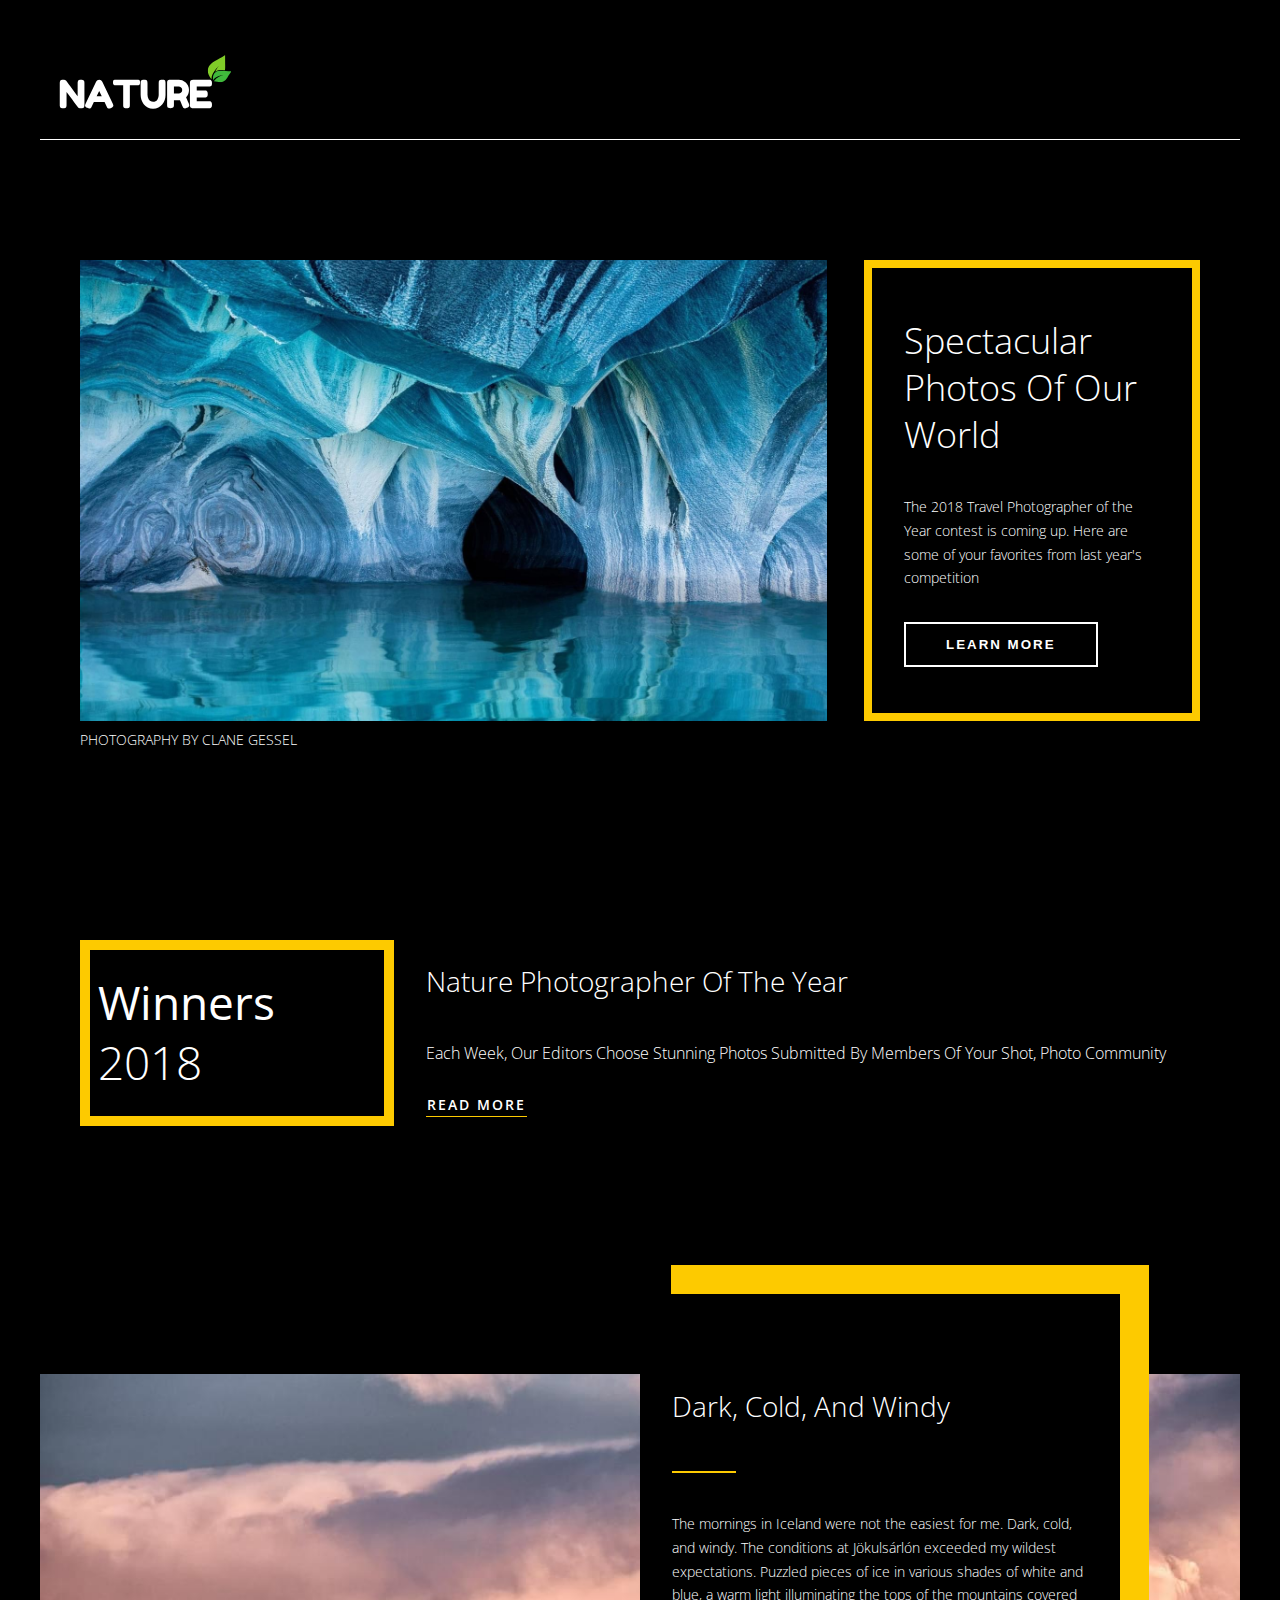
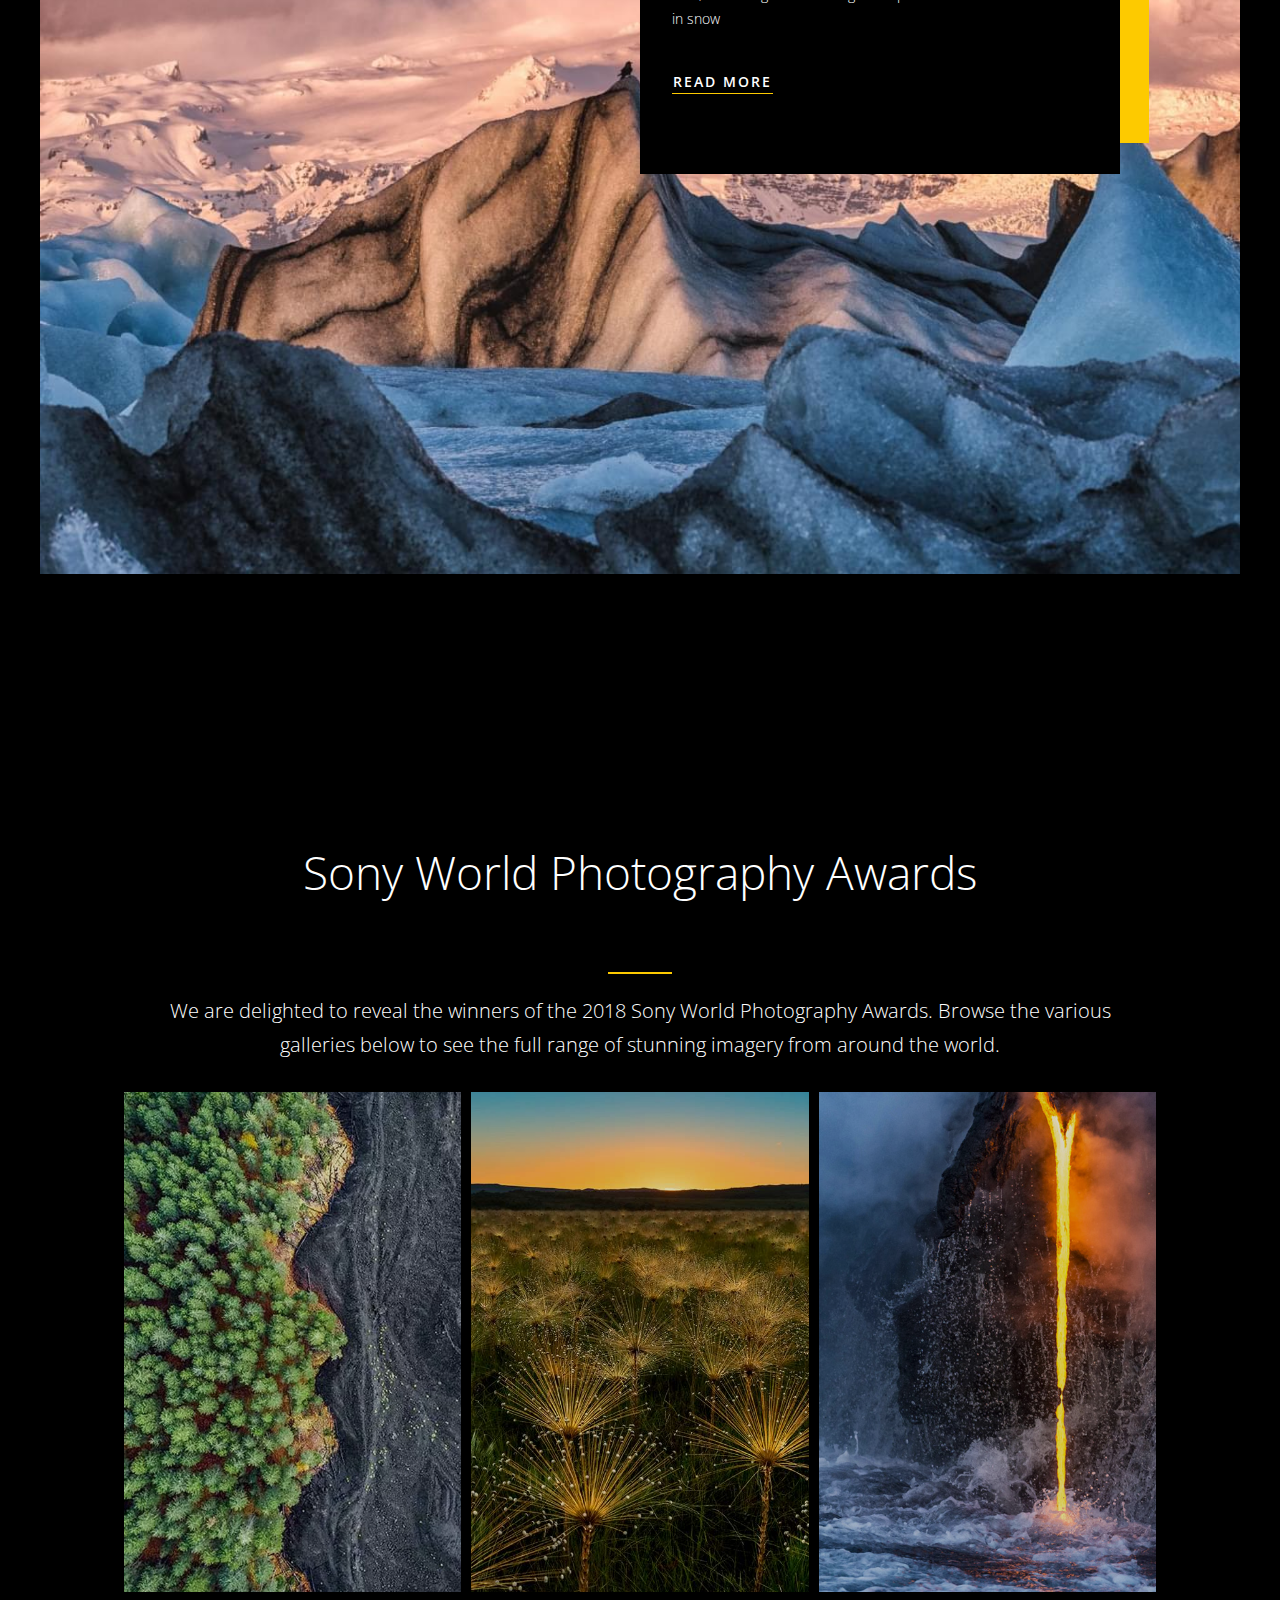
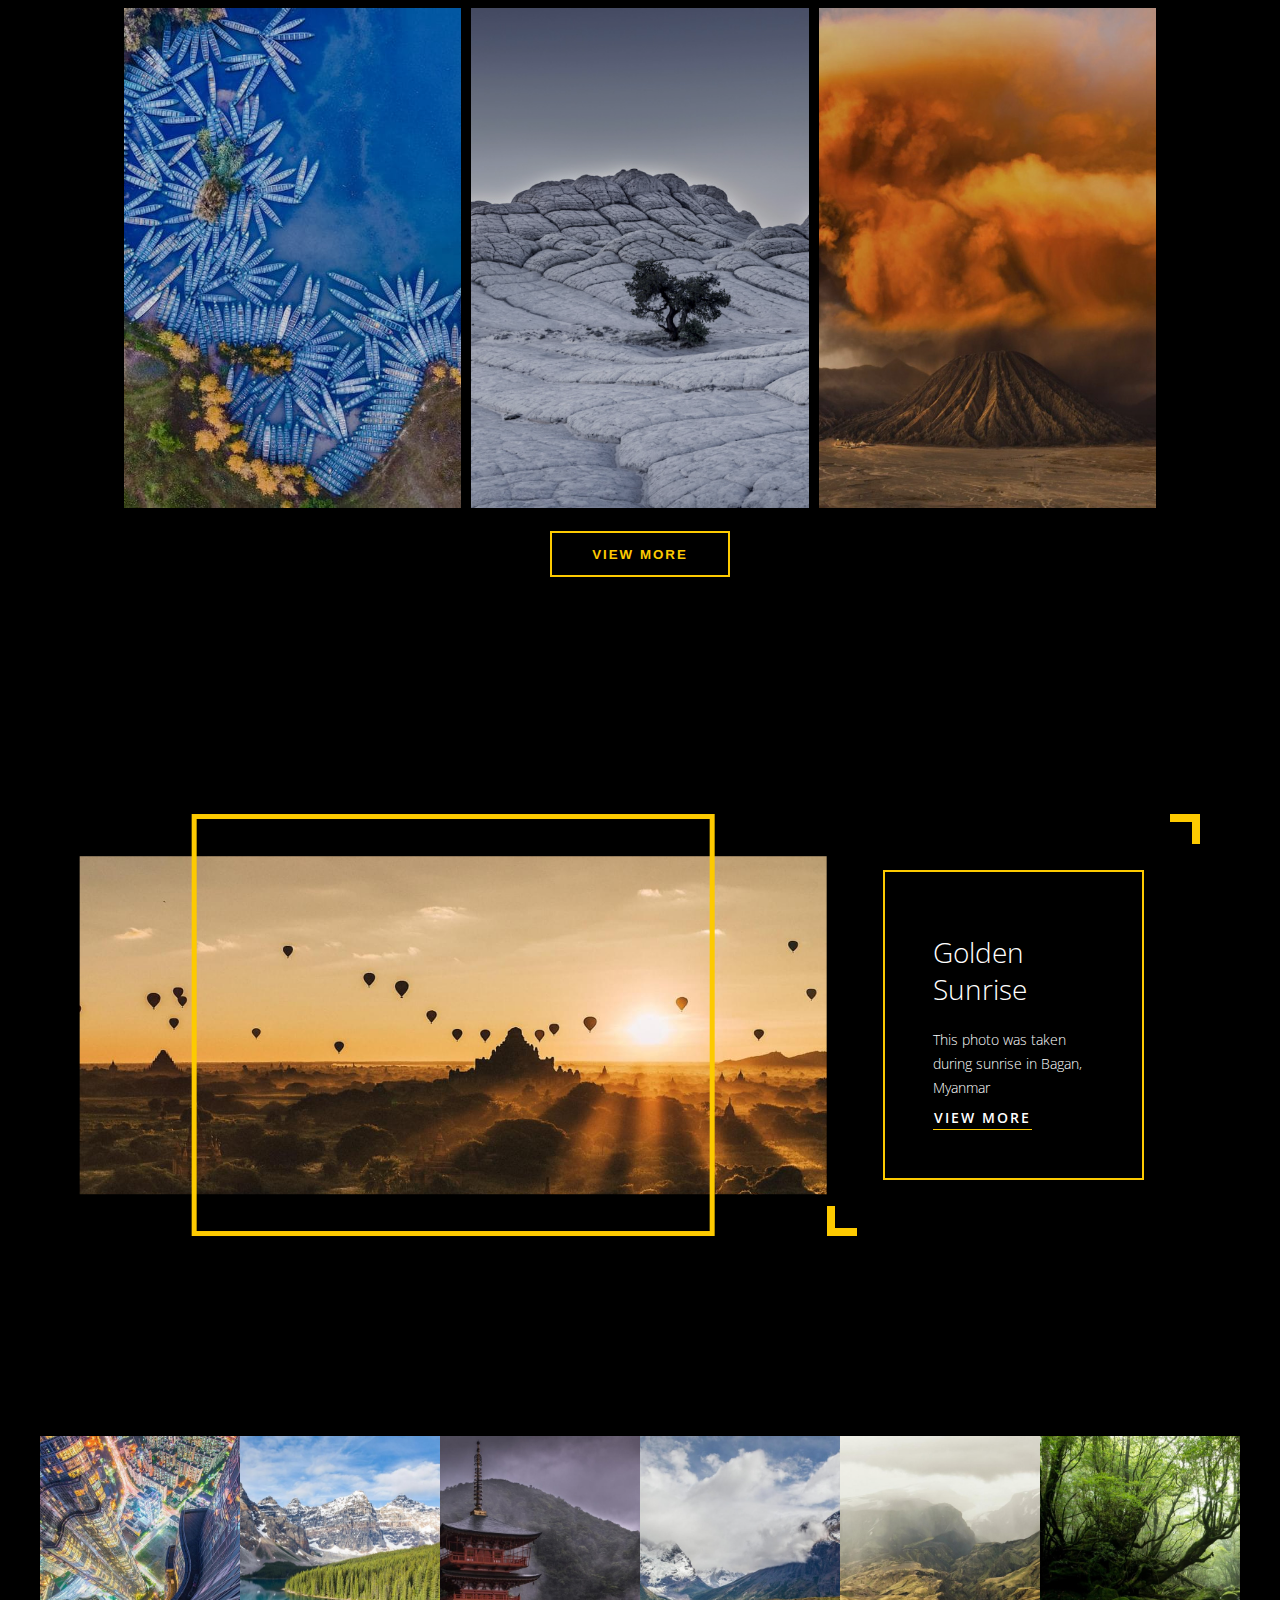
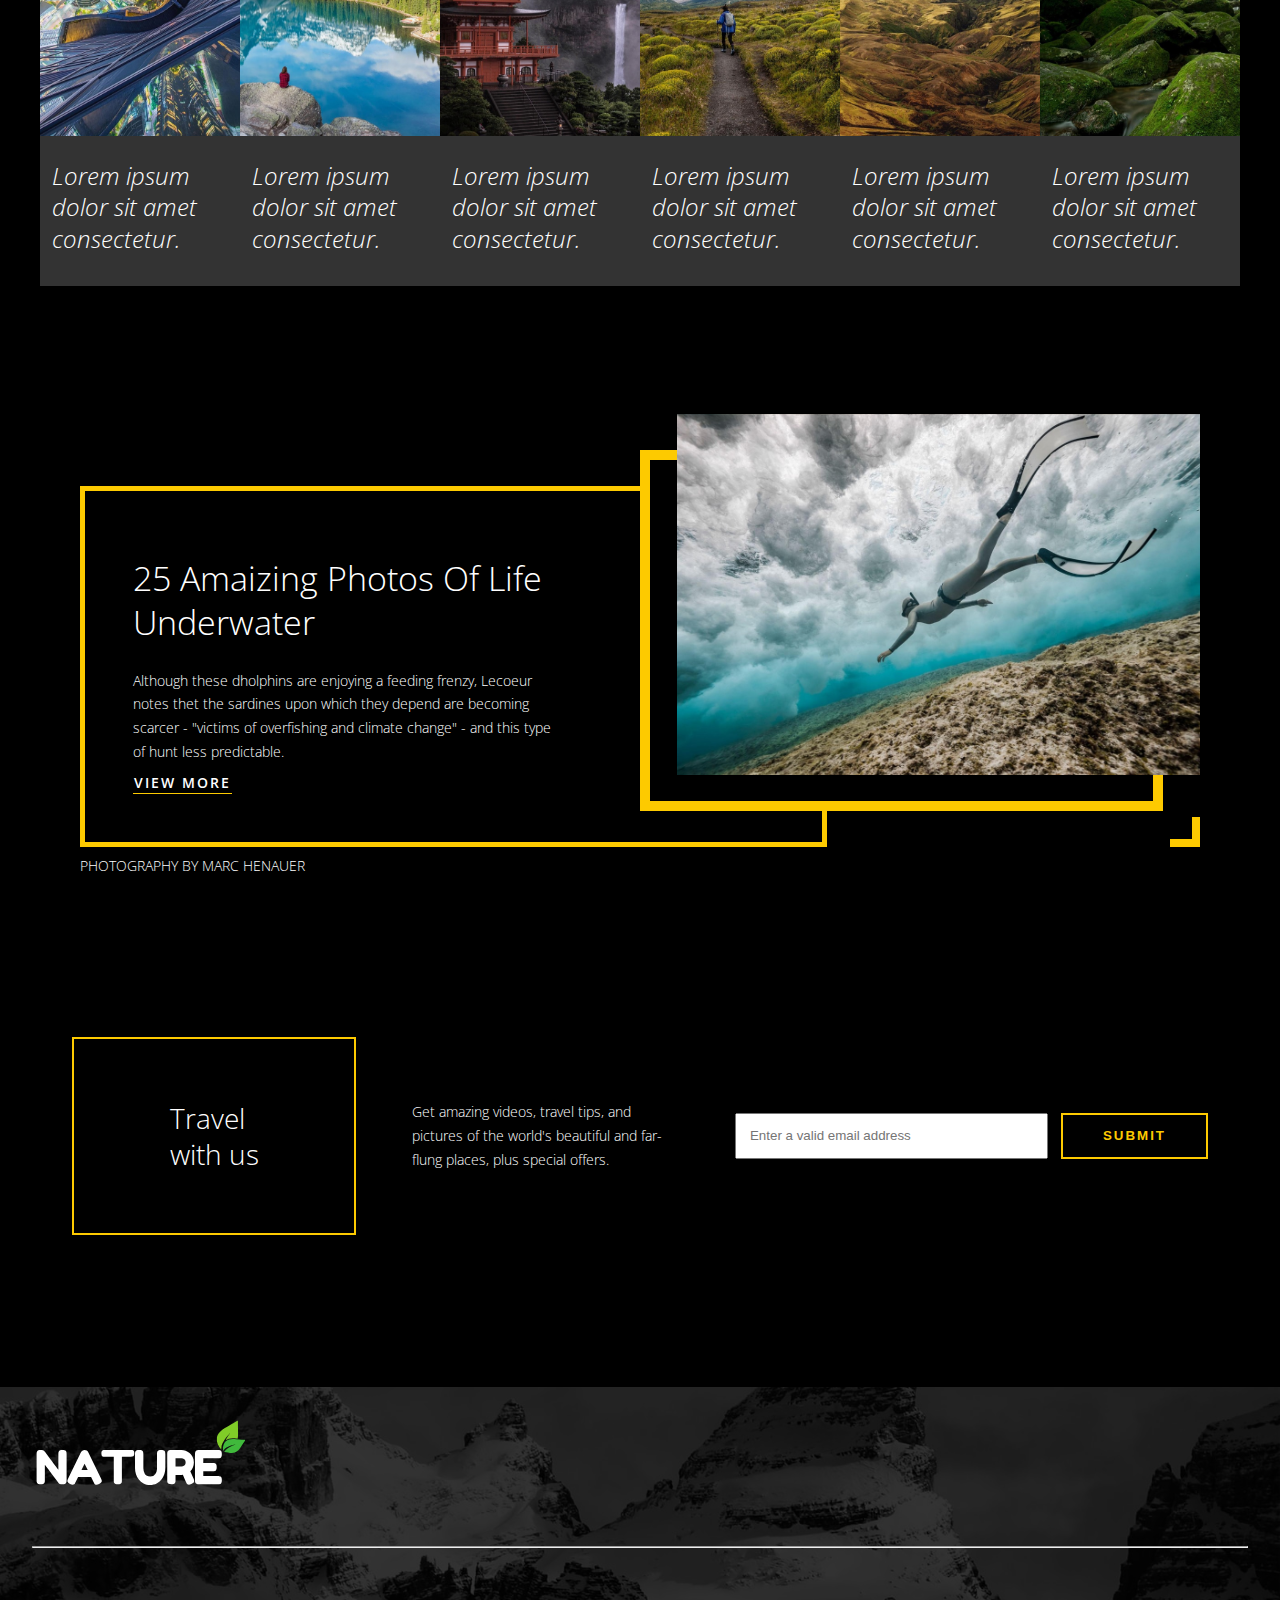
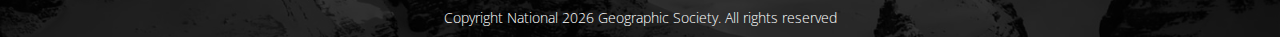
<file: index.html>
<!DOCTYPE html>
<html lang="en">
  <head>
    <meta charset="UTF-8" />
    <meta http-equiv="X-UA-Compatible" content="IE=edge" />
    <meta name="viewport" content="width=device-width, initial-scale=1.0" />

    <!-- FONT AWESOME -->
    <link
      rel="stylesheet"
      href="https://cdnjs.cloudflare.com/ajax/libs/font-awesome/6.2.0/css/all.min.css"
      integrity="sha512-xh6O/CkQoPOWDdYTDqeRdPCVd1SpvCA9XXcUnZS2FmJNp1coAFzvtCN9BmamE+4aHK8yyUHUSCcJHgXloTyT2A=="
      crossorigin="anonymous"
      referrerpolicy="no-referrer"
    />
    <!-- STYLE -->
    <link rel="stylesheet" href="assets/css/style.css" />
  </head>

  <body>
    <nav class="container">
      <section class="navbar">
        <a href="http://127.0.0.1:5500/index.html" class="active"
          ><img src="assets/img/site/logo/logo-light.svg" alt="Static Page"
        /></a>
        <div id="myLinks">
          <a href="index.html#gallery">Gallery</a>
          <a href="index.html#blog">Blog</a>
          <a href="index.html#subscription">Subscripton</a>
          <a href="admin.html">admin</a>
        </div>
        <a class="icon" onclick="navMenu()">
          <i class="fa-sharp fa-solid fa-bars fa-3x"></i>
          <i class="fa-sharp fa-solid fa-x fa-3x"></i>
        </a>
      </section>
    </nav>

    <main class="container">
      <header class="container announcement">
        <div
          class="announcement__img col-sx-12 col-sm-6 col-md-8 col-lg-8"
        ></div>

        <div
          class="announcement__description col-sx-12 col-sm-6 col-md-4 col-lg-4"
        >
          <div class="announcement__content">
            <h1>Spectacular Photos Of Our World</h1>
            <p>
              The 2018 Travel Photographer of the Year contest is coming up.
              Here are some of your favorites from last year's competition
            </p>
            <form action="#blog">
              <button class="announcement__btn">LEARN MORE</button>
            </form>
          </div>
        </div>

        <div
          class="announcement__subtitle col-xs-12 col-sm-12 col-md-12 col-lg-12"
        >
          <p>Photography by Clane Gessel</p>
        </div>
      </header>

      <section class="container contest">
        <div class="contest__container reverse">
          <div
            class="contest__container-header col-sx-12 col-sm-3 col-md-3 col-lg-3"
          >
            <h1><strong>Winners</strong> 2018</h1>
          </div>
          <div
            class="contest__container-description col-sx-12 col-sm-9 col-md-9 col-lg-9"
          >
            <div>
              <h3>Nature Photographer Of The Year</h3>
            </div>
            <div>
              <p>
                Each Week, Our Editors Choose Stunning Photos Submitted By
                Members Of Your Shot, Photo Community
              </p>
            </div>
            <div class="contest__container-link"><a href="#">READ MORE</a></div>
          </div>
        </div>
      </section>

      <section class="container iceland">
        <section class="iceland__container">
          <div class="iceland__container--blog">
            <h3>Dark, Cold, And Windy</h3>
            <hr />
            <p>
              The mornings in Iceland were not the easiest for me. Dark, cold,
              and windy. The conditions at Jökulsárlón exceeded my wildest
              expectations. Puzzled pieces of ice in various shades of white and
              blue, a warm light illuminating the tops of the mountains covered
              in snow
            </p>
            <div class="iceland__container--link">
              <a href="#blog">READ MORE</a>
            </div>
          </div>
        </section>
      </section>

      <section
        class="container gallery col-xs-12 col-sm-12 col-md-12 col-lg-12"
        id="gallery"
      >
        <div class="gallery__container">
          <div class="gallery__description">
            <h1>Sony World Photography Awards</h1>
            <hr />
            <p>
              We are delighted to reveal the winners of the 2018 Sony World
              Photography Awards. Browse the various galleries below to see the
              full range of stunning imagery from around the world.
            </p>
          </div>
          <div class="gallery-box">
            <div class="gallery-item" data-index="1">
              <img
                id="img1"
                src="./assets/img/content/gallery/01-gallery.jpeg"
              />
            </div>
            <div class="gallery-item" data-index="2">
              <img
                id="img2"
                src="./assets/img/content/gallery/02-gallery.jpeg"
              />
            </div>
            <div class="gallery-item" data-index="3">
              <img
                id="img3"
                src="./assets/img/content/gallery/03-gallery.jpeg"
              />
            </div>
            <div class="gallery-item" data-index="4">
              <img
                id="img4"
                src="./assets/img/content/gallery/04-gallery.jpeg"
              />
            </div>
            <div class="gallery-item" data-index="5">
              <img
                id="img5"
                src="./assets/img/content/gallery/05-gallery.jpeg"
              />
            </div>
            <div class="gallery-item" data-index="6">
              <img
                id="img6"
                src="./assets/img/content/gallery/06-gallery.jpeg"
              />
            </div>
          </div>
          <div>
            <button class="gallery__btn">VIEW MORE</button>
          </div>
        </div>
      </section>

      <section class="container sunrise">
        <div
          class="container sunrise__container--left col-xs-12 col-sm-7 col-md-7 col-lg-8"
        >
          <div class="img-air-ballon"></div>
          <div class="sunrise--square"></div>
        </div>

        <div
          class="container sunrise__container--right col-xs-12 col-sm-5 col-md-5 col-lg-4"
        >
          <div class="sunrise__corner--top"></div>
          <div class="sunrise__content">
            <h3>Golden Sunrise</h3>

            <p>This photo was taken during sunrise in Bagan, Myanmar</p>
            <div>
              <a class="sunrise--link" href="#blog">view more</a>
            </div>
          </div>

          <div class="sunrise__corner--bottom"></div>
        </div>
      </section>

      <section class="blog" id="blog">
        <section class="blog__post col-xs-12 col-sm-12 col-md-12 col-lg-4">
          <div>
            <div>
              <div class="blog__post--img-1"></div>

              <div class="blog__title">
                <h4>Lorem ipsum dolor sit amet consectetur.</h4>
              </div>
            </div>
          </div>
          <div>
            <div>
              <div class="blog__post--img-2"></div>

              <div class="blog__title">
                <h4>Lorem ipsum dolor sit amet consectetur.</h4>
              </div>
            </div>
          </div>
        </section>

        <section class="blog__post col-xs-12 col-sm-12 col-md-12 col-lg-4">
          <div>
            <div>
              <div class="blog__post--img-3"></div>

              <div class="blog__title">
                <h4>Lorem ipsum dolor sit amet consectetur.</h4>
              </div>
            </div>
          </div>
          <div>
            <div>
              <div class="blog__post--img-4"></div>

              <div class="blog__title">
                <h4>Lorem ipsum dolor sit amet consectetur.</h4>
              </div>
            </div>
          </div>
        </section>

        <section class="blog__post col-xs-12 col-sm-12 col-md-12 col-lg-4">
          <div>
            <div>
              <div class="blog__post--img-5"></div>

              <div class="blog__title">
                <h4>Lorem ipsum dolor sit amet consectetur.</h4>
              </div>
            </div>
          </div>
          <div>
            <div>
              <div class="blog__post--img-6"></div>

              <div class="blog__title">
                <h4>Lorem ipsum dolor sit amet consectetur.</h4>
              </div>
            </div>
          </div>
        </section>
      </section>

      <section class="container diving">
        <div class="diving__title col-sx-12 col-sm-12 col-md-7 col-lg-8">
          <div class="">
            <div class="diving__content">
              <h2>25 Amaizing Photos Of Life Underwater</h2>
              <p>
                Although these dholphins are enjoying a feeding frenzy, Lecoeur
                notes thet the sardines upon which they depend are becoming
                scarcer - "victims of overfishing and climate change" - and this
                type of hunt less predictable.
              </p>
              <div>
                <a class="diving--link" href="#blog">view more</a>
              </div>
            </div>
          </div>
        </div>
        <div class="diving__img col-sx-12 col-sm-12 col-md-5 col-lg-4">
          <div class="diving__square"></div>
          <div class="diving__pic"></div>
          <div class="diving__corner--bottom"></div>
        </div>

        <div class="diving__subtitle col-xs-12 col-sm-12 col-md-12 col-lg-12">
          <p>Photography by Marc Henauer</p>
        </div>
      </section>
      <section class="subscripton container" id="subscription">
        <div class="subscripton__msg col-sx-6 col-sm-6 col-md-3 col-lg-3">
          <div>
            <h3>
              Travel <br />
              with us
            </h3>
          </div>
        </div>
        <div class="subscripton__text col-sx-6 col-sm-6 col-md-3 col-lg-4">
          <div>
            <p>
              Get amazing videos, travel tips, and pictures of the world's
              beautiful and far-flung places, plus special offers.
            </p>
          </div>
        </div>
        <form
          id="form"
          class="form subscripton__email col-sx-12 col-sm-12 col-md-6 col-lg-5"
        >
          <input
            class="subscripton__email--input"
            id="email"
            placeholder="Enter a valid email address"
            type="email"
            onkeyup="validateEmail()"
            required
          />

          <button class="subscripton__email--btn" type="button">Submit</button>
        </form>
      </section>
    </main>

    <section class="layer">
      <section class="footer">
        <section
          class="footer__content col-xs-12 col-sm-12 col-md-12 col-lg-12"
        >
          <div
            class="footer__content--logo col-xs-12 col-sm-12 col-md-6 col-lg-6"
          >
            <img src="assets/img/site/logo/logo-light.svg" alt="" />
          </div>
          <div
            class="footer__content--social col-xs-12 col-sm-12 col-md-6 col-lg-6"
          >
            <ul>
              <li>
                <a href="#"><i class="fa-brands fa-facebook-f fa-xl"></i></a>
              </li>
              <li>
                <a href="#"><i class="fa-brands fa-twitter fa-xl"></i></a>
              </li>
              <li>
                <a href="#"><i class="fa-brands fa-instagram fa-xl"></i></a>
              </li>
              <li>
                <a href="#"><i class="fa-brands fa-youtube fa-xl"></i></a>
              </li>
              <li>
                <a href="#"><i class="fa-brands fa-google-plus-g fa-xl"></i></a>
              </li>
            </ul>
          </div>
        </section>

        <hr />
        <section
          class="footer__copyright col-sx-12 col-sm-12 col-md-12 col-lg-12"
        >
          <div id="copyright"></div>
        </section>
      </section>
    </section>
    <!-- JAVASCRIPT -->
    <script src="assets/js/main.js"></script>
    <script src="assets/js/gallery.js"></script>
    <script src="assets/js/email-subs.js"></script>
  </body>
</html>
</file>
<file: assets/css/style.css>
@import url("https://fonts.googleapis.com/css2?family=Open+Sans:ital,wght@0,300;0,400;0,500;0,600;0,700;0,800;1,300&display=swap");
* {
  margin: 0;
  padding: 0;
  box-sizing: border-box;
}

body {
  font-family: "Open Sans", sans-serif;
  background-color: #000000;
}

p {
  color: #fff;
  font-size: 14px;
  line-height: 1.7;
  font-weight: 300;
  padding: 0.5em 0;
  margin: 0;
}

a {
  color: #fff;
  font-size: 14px;
  line-height: 1.7;
  font-weight: 300;
  padding: 0.5em 0;
  margin: 0;
  text-transform: uppercase;
  text-decoration: underline 1.5px #fdca00;
  text-underline-offset: 5px;
}
a:hover {
  color: #fdca00;
}

h1 {
  color: #fff;
  font-size: 46px;
  line-height: 1.3;
  font-weight: 300;
  padding: 0.5em 0;
  margin: 0;
}

h2 {
  color: #fff;
  font-size: 34px;
  line-height: 1.3;
  font-weight: 300;
  padding: 0.5em 0;
  margin: 0;
}

h3 {
  color: #fff;
  font-size: 28px;
  line-height: 1.3;
  font-weight: 300;
  padding: 0.5em 0;
  margin: 0;
}

h4 {
  color: #fff;
  font-size: 24px;
  line-height: 1.3;
  font-weight: 300;
  padding: 0.5em 0;
  margin: 0;
}

h5 {
  color: #fff;
  font-size: 20px;
  line-height: 1.3;
  font-weight: 300;
  padding: 0.5em 0;
  margin: 0;
}

h6 {
  color: #fff;
  font-size: 14px;
  line-height: 1.3;
  font-weight: 300;
  padding: 0.5em 0;
  margin: 0;
}

.navbar {
  display: flex;
  flex-direction: column;
  justify-content: center;
  align-items: center;
  max-width: 1280px;
  overflow: hidden;
  background-color: #000000;
  position: relative;
}
.navbar a {
  color: #fff;
  padding: 14px 16px;
  text-decoration: none;
  font-size: 17px;
  display: block;
}
.navbar a img {
  width: 15%;
}
@media only screen and (max-width: 960px) {
  .navbar a img {
    width: 25%;
  }
}
@media only screen and (max-width: 640px) {
  .navbar a img {
    width: 50%;
  }
}
.navbar a.icon {
  display: block;
  position: absolute;
  right: 0;
  top: 0;
}
.navbar a.icon .fa-x {
  display: none;
}
@keyframes fadeIn {
  0% {
    display: none;
    opacity: 0;
    height: 0;
  }
  99% {
    display: block;
  }
  100% {
    display: block;
    opacity: 1;
    height: 100%;
  }
}
.navbar a.icon .fa-x.open {
  animation: fadeIn 300ms linear backwards;
}
@keyframes fadeIn {
  0% {
    display: none;
    opacity: 0;
    height: 0;
  }
  99% {
    display: block;
  }
  100% {
    display: block;
    opacity: 1;
    height: 100%;
  }
}
.navbar a.icon .fa-bars.open {
  animation: fadeIn 300ms linear backwards;
}
.navbar #myLinks {
  display: none;
  text-align: center;
}
@keyframes hideNav {
  0% {
    display: block;
    opacity: 1;
    height: 100%;
  }
  99% {
    display: none;
  }
  100% {
    display: none;
    opacity: 0;
    height: 0;
  }
}
@keyframes showNav {
  0% {
    display: none;
    opacity: 0;
    height: 0;
  }
  99% {
    display: block;
  }
  100% {
    display: block;
    opacity: 1;
    height: 100%;
  }
}
.navbar #myLinks a {
  position: relative;
  text-decoration: none;
  display: inline-block;
  color: #fff;
  font-weight: 600;
  letter-spacing: 2px;
  padding: 0 1px;
  transition: color ease 0.3s;
  display: block;
  margin: 2em;
  z-index: 1;
}
.navbar #myLinks a::after {
  content: "";
  position: absolute;
  z-index: -1;
  width: 100%;
  height: 5%;
  left: 0;
  bottom: 0;
  background-color: #fdca00;
  transition: all ease 0.3s;
}
.navbar #myLinks a:hover {
  color: #000000;
}
.navbar #myLinks a:hover::after {
  height: 100%;
}
.navbar #myLinks.showNav {
  animation: showNav 1s linear backwards;
}
.navbar #myLinks.hideNav {
  animation: hideNav 1s linear forwards;
}

.mobile-container {
  max-width: 480px;
  margin: auto;
  background-color: #333333;
  height: 500px;
  color: #fff;
  border-radius: 10px;
}

.active {
  background-color: #000000;
  color: #fff;
  border-bottom: 1px solid #fff;
}

.fa-bars {
  display: flex;
  flex-direction: row;
  justify-content: center;
  align-items: center;
}

.layer {
  display: flex;
  flex-direction: row;
  justify-content: center;
  max-width: 1280px;
  width: 100%;
  height: 100%;
  margin: 0 auto;
  margin-top: 5em;
  background-image: url("../img/site/img/05-footer_mountains.jpeg");
  background-position: center;
  background-size: cover;
}

.footer {
  display: flex;
  flex-direction: column;
  justify-content: space-between;
  max-width: 1280px;
  width: 100%;
  min-height: 250px;
  margin: 0 auto;
  padding: 2em;
  padding-bottom: 0;
  background-color: rgba(0, 0, 0, 0.8);
}
.footer__content {
  display: flex;
  flex-direction: row;
  justify-content: center;
  width: 100%;
}
.footer__content--logo {
  display: flex;
  flex-direction: column;
  justify-content: center;
  align-items: flex-start;
}
.footer__content--logo img {
  width: 35%;
}
.footer__content--social {
  display: flex;
  flex-direction: column;
  justify-content: space-around;
  align-items: flex-end;
}
.footer__content--social ul {
  display: flex;
  flex-direction: row;
  justify-content: center;
  list-style: none;
}
.footer__content--social ul li {
  padding: 0.5em;
}
.footer__copyright {
  display: flex;
  flex-direction: column;
  justify-content: center;
  align-items: center;
}
.footer__template {
  display: flex;
  flex-direction: column;
  justify-content: center;
  max-width: 1280px;
  width: 100%;
  height: 100%;
  margin: 0 auto;
  align-items: center;
  padding: 2em;
  background-color: #333333;
}

.footer--link {
  position: relative;
  text-decoration: none;
  display: inline-block;
  color: #fff;
  font-weight: 600;
  letter-spacing: 2px;
  padding: 0 1px;
  transition: color ease 0.3s;
}
.footer--link::after {
  content: "";
  position: absolute;
  z-index: -1;
  width: 100%;
  height: 5%;
  left: 0;
  bottom: 0;
  background-color: #fdca00;
  transition: all ease 0.3s;
}
.footer--link:hover {
  color: #000000;
}
.footer--link:hover::after {
  height: 100%;
}

.fa-facebook-f {
  color: #fdca00;
}

.fa-twitter {
  color: #fdca00;
}

.fa-youtube {
  color: #fdca00;
}

.fa-instagram {
  color: #fdca00;
}

.fa-google-plus-g {
  color: #fdca00;
}

.container {
  box-sizing: border-box;
  display: flex;
  flex: 0 1 auto;
  flex-flow: row wrap;
  margin: 0 auto;
  padding: 10px;
  position: relative;
  max-width: 1280px;
}
@media only screen and (min-width: 640px) {
  .container {
    padding: 10px;
  }
}
@media only screen and (min-width: 960px) {
  .container {
    padding: 20px;
  }
}
@media only screen and (min-width: 1280px) {
  .container {
    padding: 40px;
  }
}

.container > [class^=col] {
  box-sizing: border-box;
  padding: 10px;
  position: relative;
}
@media only screen and (min-width: 640px) {
  .container > [class^=col] {
    padding: 12px;
  }
}
@media only screen and (min-width: 960px) {
  .container > [class^=col] {
    padding: 15px;
  }
}
@media only screen and (min-width: 1280px) {
  .container > [class^=col] {
    padding: 18px;
  }
}

.col-xs-1 {
  width: 8.3333333333%;
}

.col-xs-2 {
  width: 16.6666666667%;
}

.col-xs-3 {
  width: 25%;
}

.col-xs-4 {
  width: 33.3333333333%;
}

.col-xs-5 {
  width: 41.6666666667%;
}

.col-xs-6 {
  width: 50%;
}

.col-xs-7 {
  width: 58.3333333333%;
}

.col-xs-8 {
  width: 66.6666666667%;
}

.col-xs-9 {
  width: 75%;
}

.col-xs-10 {
  width: 83.3333333333%;
}

.col-xs-11 {
  width: 91.6666666667%;
}

.col-xs-12 {
  width: 100%;
}

@media only screen and (min-width: 640px) {
  .col-sm-1 {
    width: 8.3333333333%;
  }
}

@media only screen and (min-width: 640px) {
  .col-sm-2 {
    width: 16.6666666667%;
  }
}

@media only screen and (min-width: 640px) {
  .col-sm-3 {
    width: 25%;
  }
}

@media only screen and (min-width: 640px) {
  .col-sm-4 {
    width: 33.3333333333%;
  }
}

@media only screen and (min-width: 640px) {
  .col-sm-5 {
    width: 41.6666666667%;
  }
}

@media only screen and (min-width: 640px) {
  .col-sm-6 {
    width: 50%;
  }
}

@media only screen and (min-width: 640px) {
  .col-sm-7 {
    width: 58.3333333333%;
  }
}

@media only screen and (min-width: 640px) {
  .col-sm-8 {
    width: 66.6666666667%;
  }
}

@media only screen and (min-width: 640px) {
  .col-sm-9 {
    width: 75%;
  }
}

@media only screen and (min-width: 640px) {
  .col-sm-10 {
    width: 83.3333333333%;
  }
}

@media only screen and (min-width: 640px) {
  .col-sm-11 {
    width: 91.6666666667%;
  }
}

@media only screen and (min-width: 640px) {
  .col-sm-12 {
    width: 100%;
  }
}

@media only screen and (min-width: 960px) {
  .col-md-1 {
    width: 8.3333333333%;
  }
}

@media only screen and (min-width: 960px) {
  .col-md-2 {
    width: 16.6666666667%;
  }
}

@media only screen and (min-width: 960px) {
  .col-md-3 {
    width: 25%;
  }
}

@media only screen and (min-width: 960px) {
  .col-md-4 {
    width: 33.3333333333%;
  }
}

@media only screen and (min-width: 960px) {
  .col-md-5 {
    width: 41.6666666667%;
  }
}

@media only screen and (min-width: 960px) {
  .col-md-6 {
    width: 50%;
  }
}

@media only screen and (min-width: 960px) {
  .col-md-7 {
    width: 58.3333333333%;
  }
}

@media only screen and (min-width: 960px) {
  .col-md-8 {
    width: 66.6666666667%;
  }
}

@media only screen and (min-width: 960px) {
  .col-md-9 {
    width: 75%;
  }
}

@media only screen and (min-width: 960px) {
  .col-md-10 {
    width: 83.3333333333%;
  }
}

@media only screen and (min-width: 960px) {
  .col-md-11 {
    width: 91.6666666667%;
  }
}

@media only screen and (min-width: 960px) {
  .col-md-12 {
    width: 100%;
  }
}

@media only screen and (min-width: 1280px) {
  .col-lg-1 {
    width: 8.3333333333%;
  }
}

@media only screen and (min-width: 1280px) {
  .col-lg-2 {
    width: 16.6666666667%;
  }
}

@media only screen and (min-width: 1280px) {
  .col-lg-3 {
    width: 25%;
  }
}

@media only screen and (min-width: 1280px) {
  .col-lg-4 {
    width: 33.3333333333%;
  }
}

@media only screen and (min-width: 1280px) {
  .col-lg-5 {
    width: 41.6666666667%;
  }
}

@media only screen and (min-width: 1280px) {
  .col-lg-6 {
    width: 50%;
  }
}

@media only screen and (min-width: 1280px) {
  .col-lg-7 {
    width: 58.3333333333%;
  }
}

@media only screen and (min-width: 1280px) {
  .col-lg-8 {
    width: 66.6666666667%;
  }
}

@media only screen and (min-width: 1280px) {
  .col-lg-9 {
    width: 75%;
  }
}

@media only screen and (min-width: 1280px) {
  .col-lg-10 {
    width: 83.3333333333%;
  }
}

@media only screen and (min-width: 1280px) {
  .col-lg-11 {
    width: 91.6666666667%;
  }
}

@media only screen and (min-width: 1280px) {
  .col-lg-12 {
    width: 100%;
  }
}

html {
  scroll-behavior: smooth;
}

nav.container {
  display: flex;
  flex-direction: row;
  justify-content: center;
  width: 100%;
}

.navbar {
  width: 100%;
  display: flex;
  justify-content: space-evenly;
  padding: 0;
  margin: 0;
}

.announcement {
  display: flex;
  flex-direction: row;
  justify-content: center;
  width: 100%;
  min-height: 600px;
}
.announcement__img {
  display: flex;
  flex-direction: row;
  justify-content: center;
  background-image: url("../img/site/img/01-ice_cave.jpeg");
  background-size: cover;
  background-position: center;
}
@media only screen and (max-width: 640px) {
  .announcement__img {
    margin: 1em 0;
    width: 100%;
    height: 250px;
  }
}
.announcement__description {
  display: flex;
  flex-direction: row;
  justify-content: flex-end;
}
.announcement__content {
  display: flex;
  flex-direction: column;
  justify-content: space-between;
  align-items: stretch;
  border: 0.5em solid rgb(253, 202, 0);
  height: auto;
  width: 90%;
  padding: 2em;
}
@media only screen and (max-width: 640px) {
  .announcement__content {
    width: 100%;
  }
}
.announcement__content h1 {
  font-size: 36px;
}
.announcement__btn {
  border: 2px solid #fff;
  color: #fff;
  background-color: #000000;
  padding: 1em 3em;
  margin: 1em 0;
  text-transform: uppercase;
  font-weight: 600;
  letter-spacing: 2px;
  cursor: pointer;
  box-shadow: inset 0 0 0 0 #fff;
}
.announcement__btn:hover {
  color: #000;
  transition: ease-out 0.8s;
  box-shadow: inset 400px 0 0 0 #fff;
}
.announcement__subtitle {
  display: flex;
  flex-direction: row;
  justify-content: flex-start;
  text-transform: uppercase;
}

.contest {
  display: flex;
  flex-direction: row;
  justify-content: center;
  width: 100%;
  height: 100%;
  margin-top: 5em;
  margin-bottom: 5em;
}
.contest__container {
  display: flex;
  flex-direction: row;
  justify-content: center;
  gap: 2em;
}
@media only screen and (max-width: 640px) {
  .contest__container {
    display: flex;
    flex-direction: column-reverse;
    justify-content: center;
  }
}
.contest__container-header {
  display: flex;
  flex-direction: column;
  justify-content: center;
  display: flex;
  flex-direction: column;
  border: 10px solid rgb(253, 202, 0);
  padding-right: 2em;
  padding-left: 0.5em;
  height: 100%;
  width: 30%;
  justify-content: center;
}
@media only screen and (max-width: 920px) {
  .contest__container-header {
    width: 40%;
  }
}
@media only screen and (max-width: 640px) {
  .contest__container-header {
    width: 100%;
  }
}
@media only screen and (max-width: 640px) {
  .contest__container h1 {
    width: 70%;
  }
}
.contest__container-description {
  display: flex;
  flex-direction: column;
  justify-content: center;
  justify-content: space-around;
}
.contest__container-description p {
  font-size: 16px;
}
.contest__container-link a {
  position: relative;
  text-decoration: none;
  display: inline-block;
  color: #fff;
  font-weight: 600;
  letter-spacing: 2px;
  padding: 0 1px;
  transition: color ease 0.3s;
}
.contest__container-link a::after {
  content: "";
  position: absolute;
  z-index: -1;
  width: 100%;
  height: 5%;
  left: 0;
  bottom: 0;
  background-color: #fdca00;
  transition: all ease 0.3s;
}
.contest__container-link a:hover {
  color: #000000;
}
.contest__container-link a:hover::after {
  height: 100%;
}

.iceland {
  display: flex;
  flex-direction: row;
  justify-content: center;
  margin-top: 8rem;
  margin-bottom: 8rem;
  position: relative;
  width: 100%;
  min-height: 800px;
  background-image: url("../img/site/img/02-snowy_mountains.jpeg");
  background-size: cover;
  background-position: center;
}
.iceland__container {
  display: flex;
  flex-direction: row;
  justify-content: center;
}
.iceland__container--blog {
  display: flex;
  flex-direction: column;
  justify-content: center;
  justify-content: space-around;
  position: absolute;
  top: -10%;
  right: 10%;
  width: 40%;
  height: 60%;
  background-color: #000000;
  padding: 4em 2em;
  box-shadow: 30px -30px 0px -1px rgb(253, 202, 0);
}
@media only screen and (max-width: 640px) {
  .iceland__container--blog {
    width: 80%;
    height: 60%;
    left: 50%;
    top: 50%;
    transform: translate(-50%, -50%);
  }
}
.iceland__container--link a {
  position: relative;
  text-decoration: none;
  display: inline-block;
  color: #fff;
  font-weight: 600;
  letter-spacing: 2px;
  padding: 0 1px;
  transition: color ease 0.3s;
  z-index: 1;
}
.iceland__container--link a::after {
  content: "";
  position: absolute;
  z-index: -1;
  width: 100%;
  height: 5%;
  left: 0;
  bottom: 0;
  background-color: #fdca00;
  transition: all ease 0.3s;
}
.iceland__container--link a:hover {
  color: #000000;
}
.iceland__container--link a:hover::after {
  height: 100%;
}
.iceland hr {
  border: 1px solid rgb(253, 202, 0);
  width: 4em;
  margin-left: 0;
}

.gallery {
  margin-top: 2em;
  margin-bottom: 4em;
}
.gallery__container {
  text-align: center;
}
.gallery hr {
  border: 1px solid rgb(253, 202, 0);
  width: 4em;
  margin: auto;
}
.gallery__btn {
  border: 2px solid rgb(253, 202, 0);
  padding: 10px 40px;
  color: text-color-light;
  background-color: black;
  text-align: center;
  font-weight: 600;
  border: 2px solid #fdca00;
  color: #fdca00;
  background-color: #000000;
  padding: 1em 3em;
  margin: 1em 0;
  text-transform: uppercase;
  font-weight: 600;
  letter-spacing: 2px;
  cursor: pointer;
  box-shadow: inset 0 0 0 0 #fdca00;
}
.gallery__btn:hover {
  color: #000;
  transition: ease-out 0.8s;
  box-shadow: inset 400px 0 0 0 #fdca00;
}
.gallery__description h1 {
  margin: 1em;
}
.gallery__description p {
  margin: 1em;
  font-size: 20px;
  padding: 0 2em;
}

.gallery-box {
  display: flex;
  flex-wrap: wrap;
  justify-content: space-between;
  background-color: #000000;
  box-shadow: 0 0 3px 0 rgba(0, 0, 0, 0.3);
  width: 94%;
  margin: 0 auto;
  padding: 10px;
  min-height: 800px;
  row-gap: 1em;
}

.gallery-item {
  flex-basis: 32.7%;
  opacity: 0.85;
  cursor: pointer;
  height: 500px;
  width: 100%;
}

.gallery-item:hover {
  opacity: 1;
}

.gallery-item img {
  width: 100%;
  height: 100%;
  object-fit: cover;
}

.gallery-content {
  font-size: 0.8em;
}

.lightbox {
  position: fixed;
  display: none;
  background-color: rgba(0, 0, 0, 0.6);
  width: 100%;
  height: 100%;
  overflow: auto;
  top: 0;
  left: 0;
}

.lightbox-content {
  position: relative;
  width: 70%;
  height: 85%;
  margin: 5% auto;
  margin-top: 100px;
}

.lightbox-content img {
  border-radius: 3px;
  border: 6px solid rgb(253, 202, 0);
  width: 100%;
  height: 100%;
  object-fit: fill;
}

.lightbox-prev,
.lightbox-next {
  position: absolute;
  background-color: rgba(0, 0, 0, 0.8);
  color: #fff;
  padding: 9px;
  top: 50%;
  cursor: pointer;
}

.lightbox-prev {
  left: 0;
}

.lightbox-next {
  right: 0;
}

.lightbox-prev:hover,
.lightbox-next:hover {
  opacity: 0.8;
}

@media (max-width: 640px) {
  .gallery-item {
    flex-basis: 100%;
    margin-bottom: 1px;
  }
  .lightbox-content {
    width: 90%;
    margin: 20% auto;
  }
}
.sunrise {
  display: flex;
  flex-direction: row;
  justify-content: center;
  max-width: 1280px;
  width: 100%;
  height: 100%;
  margin-top: 5em;
  margin-bottom: 5em;
}
.sunrise__container--right {
  display: flex;
  flex-direction: row;
  justify-content: center;
}
.sunrise__container--left {
  display: flex;
  flex-direction: column;
  justify-content: center;
}
@media only screen and (max-width: 640px) {
  .sunrise__container--left {
    margin-top: 10rem;
    height: 300px;
    left: 50%;
    top: 50%;
    transform: translate(-50%, -50%);
  }
}
.sunrise__container--left .img-air-ballon {
  position: absolute;
  height: 80%;
  width: 100%;
  left: 50%;
  top: 50%;
  transform: translate(-50%, -50%);
  background-image: url("../img/site/img/03-air_balloon.jpeg");
  background-size: cover;
  background-position: center;
}
@media only screen and (max-width: 640px) {
  .sunrise__container--left .img-air-ballon {
    width: 80%;
    height: 80%;
  }
}
@media only screen and (max-width: 640px) {
  .sunrise__container--left {
    left: 50%;
    top: 50%;
    transform: translate(-50%, -50%);
  }
}
.sunrise--square {
  position: absolute;
  left: 50%;
  top: 50%;
  transform: translate(-50%, -50%);
  height: 100%;
  width: 70%;
  border: 5px solid rgb(253, 202, 0);
}
@media only screen and (max-width: 640px) {
  .sunrise--square {
    left: 50%;
    top: 50%;
    transform: translate(-50%, -50%);
  }
}
.sunrise__corner--top {
  position: absolute;
  width: 30px;
  height: 30px;
  top: 0;
  right: 0;
  border-top: 8px solid rgb(253, 202, 0);
  border-right: 8px solid rgb(253, 202, 0);
}
.sunrise__corner--bottom {
  position: absolute;
  width: 30px;
  height: 30px;
  bottom: 0;
  left: 0;
  border-bottom: 8px solid rgb(253, 202, 0);
  border-left: 8px solid rgb(253, 202, 0);
}
.sunrise__content {
  display: flex;
  flex-direction: column;
  justify-content: center;
  padding: 3em;
  margin: 1em;
  border: 2px solid rgb(253, 202, 0);
}
.sunrise--link {
  position: relative;
  text-decoration: none;
  display: inline-block;
  color: #fff;
  font-weight: 600;
  letter-spacing: 2px;
  padding: 0 1px;
  transition: color ease 0.3s;
}
.sunrise--link::after {
  content: "";
  position: absolute;
  z-index: -1;
  width: 100%;
  height: 5%;
  left: 0;
  bottom: 0;
  background-color: #fdca00;
  transition: all ease 0.3s;
}
.sunrise--link:hover {
  color: #000000;
}
.sunrise--link:hover::after {
  height: 100%;
}

.blog {
  display: flex;
  flex-direction: row;
  justify-content: center;
  max-width: 1280px;
  width: 100%;
  height: 100%;
  margin-top: 5em;
  margin-bottom: 5em;
  background-color: #333333;
}
.blog section {
  display: flex;
  flex-direction: row;
  justify-content: center;
}
@media only screen and (max-width: 640px) {
  .blog section {
    display: flex;
    flex-direction: row;
    justify-content: center;
  }
}
@media only screen and (max-width: 960px) {
  .blog {
    display: flex;
    flex-direction: column;
    justify-content: center;
  }
}
@media only screen and (max-width: 640px) {
  .blog {
    display: flex;
    flex-direction: column;
    justify-content: center;
  }
}
.blog__post {
  display: flex;
  flex-direction: column;
  justify-content: center;
  width: 100%;
  min-height: 450px;
}
.blog__post--img-1 {
  display: flex;
  flex-direction: row;
  justify-content: center;
  background-image: url("../img/content/blog/01-blog.jpeg");
  background-size: cover;
  background-position: center;
  height: 300px;
  width: 100%;
}
.blog__post--img-2 {
  background-image: url("../img/content/blog/02-blog.jpeg");
  background-size: cover;
  background-position: center;
  height: 300px;
  width: 100%;
}
.blog__post--img-3 {
  background-image: url("../img/content/blog/03-blog.jpeg");
  background-size: cover;
  background-position: center;
  height: 300px;
  width: 100%;
}
.blog__post--img-4 {
  background-image: url("../img/content/blog/04-blog.jpeg");
  background-size: cover;
  background-position: center;
  height: 300px;
  width: 100%;
}
.blog__post--img-5 {
  background-image: url("../img/content/blog/05-blog.jpeg");
  background-size: cover;
  background-position: center;
  height: 300px;
  width: 100%;
}
.blog__post--img-6 {
  background-image: url("../img/content/blog/06-blog.jpeg");
  background-size: cover;
  background-position: center;
  height: 300px;
  width: 100%;
}
.blog__post__title {
  display: flex;
  flex-direction: row;
  justify-content: center;
  align-items: center;
}
.blog div h4 {
  padding: 1em 0.5em;
  font-style: italic;
}

.diving {
  display: flex;
  flex-direction: row;
  justify-content: center;
  width: 100%;
  height: 100%;
  margin-top: 5em;
  margin-bottom: 5em;
}
.diving__title {
  display: flex;
  flex-direction: row;
  justify-content: center;
  border: 5px solid rgb(253, 202, 0);
}
.diving__img {
  position: relative;
  background-color: #000000;
}
@media only screen and (max-width: 640px) {
  .diving__img {
    height: 100%;
    width: 100%;
  }
}
.diving__content {
  display: flex;
  flex-direction: column;
  justify-content: flex-start;
  width: 70%;
  padding: 3em;
}
@media only screen and (max-width: 960px) {
  .diving__content {
    width: 100%;
    padding: 2em;
  }
}
@media only screen and (max-width: 640px) {
  .diving__content {
    width: 100%;
    padding: 2em;
  }
}
.diving--link {
  position: relative;
  text-decoration: none;
  display: inline-block;
  color: #fff;
  font-weight: 600;
  letter-spacing: 2px;
  padding: 0 1px;
  transition: color ease 0.3s;
}
.diving--link::after {
  content: "";
  position: absolute;
  z-index: -1;
  width: 100%;
  height: 5%;
  left: 0;
  bottom: 0;
  background-color: #fdca00;
  transition: all ease 0.3s;
}
.diving--link:hover {
  color: #000000;
}
.diving--link:hover::after {
  height: 100%;
}
.diving__pic {
  position: absolute;
  top: -20%;
  right: 0;
  height: 100%;
  width: 140%;
  background-image: url("../img/site/img/04-diver.jpeg");
  background-size: cover;
  background-position: center;
}
@media only screen and (max-width: 960px) {
  .diving__pic {
    display: flex;
    flex-direction: row;
    justify-content: center;
    position: relative;
    top: 0;
    margin-top: 2em;
    height: 400px;
    width: 100%;
  }
}
@media only screen and (max-width: 640px) {
  .diving__pic {
    display: flex;
    flex-direction: row;
    justify-content: center;
    position: relative;
    top: 0;
    margin-top: 1em;
    height: 300px;
    width: 100%;
  }
}
.diving__square {
  position: absolute;
  right: 10%;
  top: -10%;
  background-color: #000000;
  height: 100%;
  width: 140%;
  border: 10px solid rgb(253, 202, 0);
}
@media only screen and (max-width: 960px) {
  .diving__square {
    display: none;
  }
}
@media only screen and (max-width: 640px) {
  .diving__square {
    display: none;
  }
}
.diving__corner--bottom {
  position: absolute;
  width: 30px;
  height: 30px;
  bottom: 0;
  right: 0;
  border-bottom: 8px solid rgb(253, 202, 0);
  border-right: 8px solid rgb(253, 202, 0);
}
@media only screen and (max-width: 960px) {
  .diving__corner--bottom {
    display: none;
  }
}
@media only screen and (max-width: 640px) {
  .diving__corner--bottom {
    display: none;
  }
}
.diving__subtitle {
  display: flex;
  flex-direction: row;
  justify-content: flex-start;
  text-transform: uppercase;
}

.subscripton {
  display: flex;
  flex-direction: row;
  justify-content: center;
  width: 100%;
  padding: 2em;
}
@media only screen and (max-width: 960px) {
  .subscripton {
    width: 80%;
  }
}
@media only screen and (max-width: 640px) {
  .subscripton {
    width: 80%;
  }
}
.subscripton form {
  display: flex;
  flex-direction: row;
  justify-content: center;
}
@media only screen and (max-width: 640px) {
  .subscripton form {
    display: flex;
    flex-direction: column;
    justify-content: center;
  }
}
.subscripton__msg {
  display: flex;
  flex-direction: column;
  justify-content: center;
  align-items: center;
  border: 2px solid rgb(253, 202, 0);
  padding: 2em;
}
.subscripton__text {
  display: flex;
  flex-direction: row;
  justify-content: center;
  color: #fff;
  font-size: 28px;
  line-height: 1.3;
  font-weight: 300;
  padding: 0.5em 0;
  margin: 0;
  padding: 2em;
}
.subscripton__email {
  display: flex;
  flex-direction: row;
  justify-content: center;
  align-items: center;
  margin: 3em 0;
}
.subscripton__email--input {
  margin: 1em;
  margin-left: 0;
  padding: 1em;
  width: 100%;
  min-width: 250px;
}
.subscripton__email--btn {
  border: 2px solid #fdca00;
  color: #fdca00;
  background-color: #000000;
  padding: 1em 3em;
  margin: 1em 0;
  text-transform: uppercase;
  font-weight: 600;
  letter-spacing: 2px;
  cursor: pointer;
  box-shadow: inset 0 0 0 0 #fdca00;
}
.subscripton__email--btn:hover {
  color: #000;
  transition: ease-out 0.8s;
  box-shadow: inset 400px 0 0 0 #fdca00;
}

.thanks {
  height: 50vh;
}
.thanks--btn {
  position: relative;
  text-decoration: none;
  display: inline-block;
  color: #fff;
  font-weight: 600;
  letter-spacing: 2px;
  padding: 0 1px;
  transition: color ease 0.3s;
}
.thanks--btn::after {
  content: "";
  position: absolute;
  z-index: -1;
  width: 100%;
  height: 5%;
  left: 0;
  bottom: 0;
  background-color: #fdca00;
  transition: all ease 0.3s;
}
.thanks--btn:hover {
  color: #000000;
}
.thanks--btn:hover::after {
  height: 100%;
}

.admin {
  display: flex;
  flex-direction: column;
  justify-content: flex-start;
  width: 100%;
  min-height: 30vh;
}
.admin table {
  padding: 2em;
  margin: 3rem;
  color: #fff;
  border: 2px solid rgb(253, 202, 0);
  text-align: center;
}
@media only screen and (max-width: 640px) {
  .admin table {
    padding: 0.2em;
    margin: 0.1em;
  }
}
.admin tr th {
  padding: 2em;
  margin: 1em;
  background-color: #000000;
  color: #fff;
}
@media only screen and (max-width: 640px) {
  .admin tr th {
    padding: 0.2em;
    margin: 0.1em;
  }
}
.admin tr td {
  padding: 0.5em;
  background-color: #000000;
  color: #fff;
  border-bottom: 0.5px solid #fff;
}
@media only screen and (max-width: 640px) {
  .admin tr td {
    padding: 0.1em;
  }
}
.admin tr td .delete {
  background-color: red;
  color: white;
  padding: 0.5em 1em;
}
.admin tr td .delete:hover {
  background-color: rgb(104, 11, 11);
}

.alert {
  color: red;
}

/*# sourceMappingURL=style.css.map */
</file>
